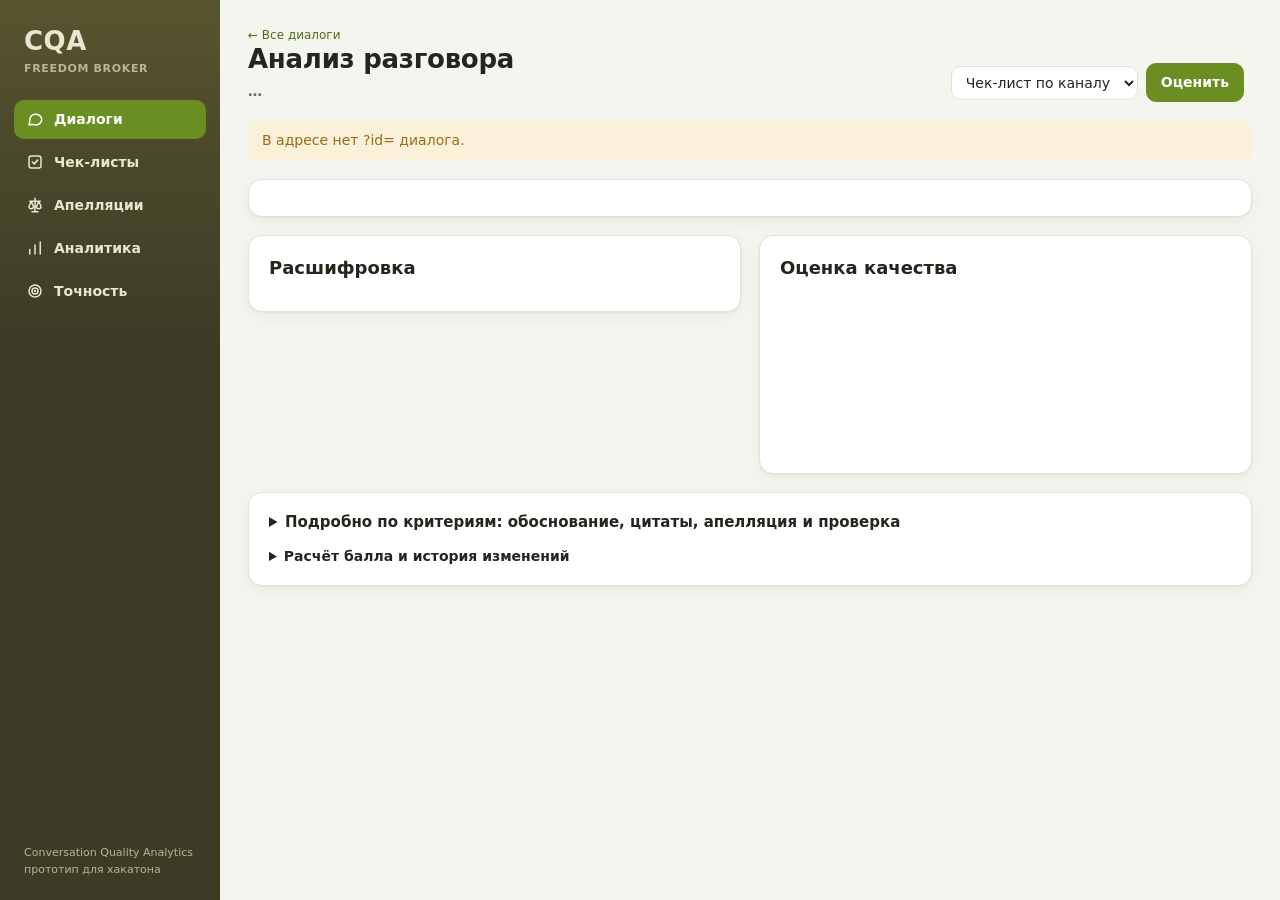
<file: static/conversation.html>
<!doctype html>
<html lang="ru">
<head>
<meta charset="utf-8">
<meta name="viewport" content="width=device-width, initial-scale=1">
<title>Анализ разговора · CQA</title>
<link rel="stylesheet" href="app.css">
</head>
<body>
<div class="app">
<aside class="side" id="side" data-page="dialogs"></aside>
<div class="main">
  <header class="page-head">
    <div>
      <div class="small"><a href="index.html">← Все диалоги</a></div>
      <h1>Анализ разговора</h1>
      <div id="subtitle" class="sub">…</div>
    </div>
    <span class="spacer"></span>
    <div class="toolbar">
      <select id="checklist" aria-label="Чек-лист">
        <option value="">Чек-лист по каналу</option>
        <option value="official-chat">official-chat</option>
        <option value="official-voice">official-voice</option>
      </select>
      <button type="button" id="btn-eval" class="primary">Оценить</button>
      <span id="busy" class="small"></span>
    </div>
  </header>
  <p id="notice" class="notice" aria-live="polite"></p>

  <section class="panel timeline-panel" aria-label="Хронология разговора">
    <div id="timeline" class="timeline"></div>
    <div id="player" class="player" hidden>
      <button type="button" id="play" class="play" aria-label="Воспроизвести"></button>
      <span id="time" class="time">0:00 / 0:00</span>
      <input type="range" id="seek" min="0" max="1000" value="0" aria-label="Перемотка">
    </div>
    <div id="legend" class="legend"></div>
    <audio id="audio" hidden preload="metadata"></audio>
  </section>

  <div class="conv-grid">
    <section class="panel transcript" aria-label="Расшифровка">
      <h2>Расшифровка</h2>
      <div id="messages"></div>
    </section>

    <section class="panel" aria-label="Оценка качества">
      <h2>Оценка качества</h2>
      <div class="score-row">
        <div id="donut" class="donut"></div>
        <ul id="crit-list" class="crit-list"></ul>
      </div>
      <div id="violations" class="alert-bad" hidden></div>
      <div id="why" class="why" hidden></div>
      <div id="meta" class="small meta-line"></div>
    </section>
  </div>

  <section class="panel">
    <details id="cards-box" class="cards-box">
      <summary>Подробно по критериям: обоснование, цитаты, апелляция и проверка</summary>
      <div id="cards"></div>
    </details>
    <details id="ledger-box" style="margin-top:12px">
      <summary>Расчёт балла и история изменений</summary>
      <div class="wrap" style="margin-top:10px">
        <table class="ledger"><thead><tr><th>Критерий</th><th>Вердикт</th><th>Источник</th><th>Вес</th><th>Вес после N/A</th><th>Баллы</th></tr></thead>
          <tbody id="ledger"></tbody></table>
      </div>
      <p id="history" class="small"></p>
    </details>
  </section>
</div>
</div>
<script src="shell.js"></script>
<script src="conversation.js" defer></script>
</body>
</html>
</file>
<file: static/app.css>
/* CQA design system: olive / cream palette, sidebar workspace layout */
:root {
  --bg:#f4f5ef; --panel:#ffffff; --ink:#24251c; --muted:#6b6d5f; --line:#e2e3d8; --line-2:#eeefe6;
  --side:#3d3b26; --side-2:#57542f; --side-ink:#e9e6d2; --side-muted:#b9b59a;
  --accent:#6b8e23; --accent-ink:#4f6b16; --accent-bg:#eef3e0; --cream:#f3ecc9; --cream-line:#e2d59c;
  --client:#5d5838; --operator:#7fa22f; --bot:#b9bba9;
  --ok:#4f7a1f; --ok-bg:#e9f2dc; --bad:#b0412b; --bad-bg:#fbe9e4; --warn:#9c6a12; --warn-bg:#fbf0d9;
  --na:#7b7d70; --na-bg:#efefe8; --hl:#f6e7a1;
  --radius:14px; --shadow:0 1px 2px rgba(40,40,20,.05), 0 4px 16px rgba(40,40,20,.05);
}
* { box-sizing:border-box; }
[hidden] { display:none !important; }
html, body { height:100%; }
body { margin:0; font:14px/1.5 "Inter", "Segoe UI", system-ui, -apple-system, sans-serif; background:var(--bg); color:var(--ink); }
a { color:var(--accent-ink); text-decoration:none; } a:hover { text-decoration:underline; }
h1 { font-size:26px; line-height:1.2; margin:0; font-weight:800; letter-spacing:-.01em; }
h2 { font-size:18px; margin:0 0 12px; font-weight:750; }
h3 { font-size:14px; margin:0; }
button, select, input, textarea { font:inherit; color:inherit; }

/* ---------- app shell ---------- */
.app { display:grid; grid-template-columns:220px minmax(0,1fr); min-height:100vh; background:linear-gradient(90deg, var(--side) 220px, transparent 220px); }
.side { background:linear-gradient(180deg, var(--side-2) 0%, var(--side) 38%); color:var(--side-ink);
        padding:22px 14px; position:sticky; top:0; height:100vh; display:flex; flex-direction:column; gap:22px; }
.logo { font-size:26px; font-weight:900; letter-spacing:.02em; padding:0 10px; }
.logo small { display:block; font-size:11px; font-weight:600; letter-spacing:.06em; color:var(--side-muted); text-transform:uppercase; }
.side-nav { display:flex; flex-direction:column; gap:4px; }
.side-nav a { display:flex; align-items:center; gap:10px; padding:9px 12px; border-radius:10px; color:var(--side-ink); font-weight:600; }
.side-nav a:hover { background:rgba(255,255,255,.08); text-decoration:none; }
.side-nav a[aria-current="page"] { background:var(--accent); color:#fff; }
.side-nav svg { width:18px; height:18px; flex:none; }
.side-foot { margin-top:auto; font-size:11px; color:var(--side-muted); padding:0 10px; }
.main { min-width:0; padding:26px 28px 40px; display:flex; flex-direction:column; gap:18px; }
.page-head { display:flex; align-items:flex-end; gap:16px; flex-wrap:wrap; }
.page-head .sub { color:var(--muted); font-weight:600; margin-top:6px; }
.page-head .spacer, .spacer { flex:1; }
.toolbar { display:flex; gap:8px; align-items:center; flex-wrap:wrap; }
@media (max-width:860px) {
  .app { grid-template-columns:1fr; background:none; }
  .side { position:static; height:auto; flex-direction:row; align-items:center; padding:10px 12px; gap:12px; overflow-x:auto; }
  .side-nav { flex-direction:row; } .side-nav a span { display:none; } .side-foot { display:none; }
  .logo { font-size:20px; } .logo small { display:none; }
  .main { padding:16px; }
}

/* ---------- primitives ---------- */
.panel { background:var(--panel); border:1px solid var(--line); border-radius:var(--radius); padding:18px 20px; box-shadow:var(--shadow); }
button { padding:8px 14px; border:1px solid var(--line); border-radius:10px; background:#fff; cursor:pointer; font-weight:600; }
button:hover { border-color:#cfd1c2; }
button.primary { background:var(--accent); color:#fff; border-color:var(--accent); }
button.primary:hover { background:var(--accent-ink); }
button.ghost { background:transparent; border-color:var(--accent); color:var(--accent-ink); }
button:disabled { opacity:.5; cursor:not-allowed; }
select, input[type=text], input:not([type]), textarea { padding:7px 10px; border:1px solid var(--line); border-radius:10px; background:#fff; }
.badge { display:inline-block; font-size:12px; font-weight:650; padding:2px 9px; border-radius:999px; background:var(--na-bg); color:var(--na); white-space:nowrap; }
.badge.ok { background:var(--ok-bg); color:var(--ok); } .badge.bad { background:var(--bad-bg); color:var(--bad); }
.badge.warn { background:var(--warn-bg); color:var(--warn); }
.notice { margin:0; padding:10px 14px; border-radius:10px; background:var(--warn-bg); color:var(--warn); }
.notice:empty { display:none; }
.small { font-size:12px; color:var(--muted); }
.kpis { display:grid; grid-template-columns:repeat(auto-fit, minmax(160px, 1fr)); gap:12px; }
.kpi { background:var(--panel); border:1px solid var(--line); border-radius:var(--radius); padding:14px 16px; box-shadow:var(--shadow); }
.kpi .n { font-size:28px; font-weight:850; letter-spacing:-.02em; } .kpi .l { font-size:12px; color:var(--muted); font-weight:600; }
.kpi.bad .n { color:var(--bad); } .kpi.ok .n { color:var(--accent-ink); }
.wrap { overflow-x:auto; }

/* ---------- tables ---------- */
table { border-collapse:separate; border-spacing:0; width:100%; background:var(--panel); border:1px solid var(--line); border-radius:var(--radius); overflow:hidden; }
th, td { padding:9px 10px; border-bottom:1px solid var(--line-2); text-align:left; white-space:nowrap; }
tbody tr:last-child td { border-bottom:0; }
tbody tr:hover td { background:#fafbf6; }
th { font-size:12px; color:var(--muted); font-weight:700; background:#f8f9f3; }
td.v { text-align:center; font-size:12px; font-weight:700; }
td.v span { display:inline-block; min-width:34px; padding:2px 6px; border-radius:6px; }
td.v.YES span, td.v.full span { background:var(--ok-bg); color:var(--ok); }
td.v.NO span, td.v.zero span { background:var(--bad-bg); color:var(--bad); }
td.v.part span { background:var(--warn-bg); color:var(--warn); }
td.v.NA span { background:var(--na-bg); color:var(--na); }
.score { font-weight:800; }
.scorebar { display:inline-block; width:54px; height:6px; border-radius:3px; background:var(--line-2); vertical-align:middle; margin-left:6px; overflow:hidden; }
.scorebar i { display:block; height:100%; background:var(--accent); }
progress { width:160px; accent-color:var(--accent); }

/* ---------- conversation: timeline + player ---------- */
.timeline-panel { padding:16px 20px 14px; }
.timeline { overflow-x:auto; }
.timeline svg { width:100%; min-width:640px; height:auto; display:block; cursor:pointer; }
.timeline .lane-label { font:700 13px "Inter", system-ui, sans-serif; fill:var(--ink); }
.timeline .axis { font:11px system-ui, sans-serif; fill:var(--muted); }
.player { display:flex; align-items:center; gap:12px; margin-top:8px; }
.play { width:40px; height:40px; border-radius:50%; background:var(--accent); color:#fff; border:0; display:grid; place-items:center; padding:0; flex:none; }
.play svg { width:16px; height:16px; }
.player .time { font-variant-numeric:tabular-nums; font-weight:600; color:var(--muted); min-width:96px; }
.player input[type=range] { flex:1; accent-color:var(--accent); }
.legend { display:flex; gap:14px; font-size:12px; color:var(--muted); margin-top:6px; flex-wrap:wrap; }
.legend i { display:inline-block; width:10px; height:10px; border-radius:3px; margin-right:5px; vertical-align:-1px; }

.conv-grid { display:grid; grid-template-columns:minmax(0,1fr) minmax(0,1fr); gap:18px; align-items:start; }
@media (max-width:1080px) { .conv-grid { grid-template-columns:1fr; } }
.transcript { max-height:calc(100vh - 120px); overflow:auto; position:sticky; top:16px; }
#messages { display:flex; flex-direction:column; }
.msg { padding:10px 12px; border-bottom:1px solid var(--line-2); border-radius:10px; transition:background .3s, box-shadow .3s; scroll-margin:80px; }
.msg .meta { font-size:12px; color:var(--muted); margin-bottom:2px; display:flex; gap:10px; }
.msg .meta .t { font-variant-numeric:tabular-nums; }
.msg .meta b { color:var(--ink); }
.msg.operator .meta b { color:var(--accent-ink); }
.msg.bot, .msg.system { color:var(--na); font-size:13px; }
.msg.bot .text, .msg.system .text { font-style:italic; }
.msg.playing { background:#f8f9f1; }
.msg.focus { background:var(--cream); box-shadow:inset 3px 0 0 var(--accent); }
.msg mark { background:var(--hl); padding:0 2px; border-radius:3px; }
.missing { margin:6px 0; padding:8px 12px; border:2px dashed var(--bad); border-radius:10px; color:var(--bad); font-size:13px; background:var(--bad-bg); }

.score-row { display:flex; gap:22px; align-items:center; flex-wrap:wrap; }
.donut { position:relative; width:150px; height:150px; flex:none; }
.donut svg { width:150px; height:150px; transform:rotate(-90deg); }
.donut .val { position:absolute; inset:0; display:grid; place-content:center; text-align:center; }
.donut .val b { font-size:34px; font-weight:850; letter-spacing:-.02em; line-height:1; }
.donut .val span { color:var(--muted); font-weight:600; }
.donut.changed .val b { color:var(--accent); }
.crit-list { list-style:none; margin:0; padding:0; flex:1; min-width:240px; }
.crit-list li { display:grid; grid-template-columns:26px 1fr auto; gap:10px; align-items:center; padding:7px 0; border-bottom:1px solid var(--line-2); cursor:pointer; }
.crit-list li:last-child { border-bottom:0; }
.crit-list .ic { width:24px; height:24px; border-radius:7px; display:grid; place-items:center; font-size:13px; font-weight:900; }
.ic.ok { background:var(--ok-bg); color:var(--ok); } .ic.bad { background:var(--bad-bg); color:var(--bad); }
.ic.warn { background:var(--warn-bg); color:var(--warn); } .ic.na { background:var(--na-bg); color:var(--na); }
.crit-list .pts { font-weight:800; font-variant-numeric:tabular-nums; }
.pts .of { color:var(--muted); font-weight:600; }
.pts.ok { color:var(--accent-ink); } .pts.bad { color:var(--bad); } .pts.warn { color:var(--warn); }
.alert-bad { padding:10px 14px; border-radius:10px; background:var(--bad-bg); color:var(--bad); font-weight:600; margin-top:14px; }
.why { border-top:1px solid var(--line); margin-top:16px; padding-top:14px; }
.why h3 { font-size:15px; margin-bottom:8px; }
.why-item { padding:10px 0; border-bottom:1px solid var(--line-2); }
.why-item:last-child { border-bottom:0; }
.why-item .t { font-weight:700; } .why-item .r { color:var(--muted); margin:3px 0; }
.why-item .rec { margin:4px 0 8px; } .why-item .rec::before { content:"→ "; color:var(--accent); font-weight:800; }
.why-item .btns { display:flex; gap:8px; flex-wrap:wrap; }
.why-item .btns button { padding:5px 11px; font-size:13px; border-radius:8px; }
.meta-line { margin-top:12px; }

/* detail cards */
details > summary { cursor:pointer; font-weight:700; }
.cards-box > summary { font-size:15px; }
.card { border:1px solid var(--line); border-radius:12px; padding:12px 14px; margin:12px 0; scroll-margin:20px; }
.card.flag { border-left:4px solid var(--warn); }
.card.focus { box-shadow:0 0 0 3px var(--accent-bg), 0 0 0 1px var(--accent); }
.card h3 { display:flex; gap:8px; align-items:center; flex-wrap:wrap; font-size:15px; }
.card .why-text { margin:8px 0; }
.card .ev { display:block; margin:4px 0; font-size:13px; }
.card details { margin-top:8px; } .card summary { color:var(--muted); font-size:13px; font-weight:600; }
.card form { display:grid; gap:8px; margin-top:8px; }
.card textarea { min-height:60px; }
.ledger td, .ledger th { font-size:12px; padding:5px 8px; }
.ledger tr.changed td { animation:flash 1.6s ease-out; }
@keyframes flash { from { background:var(--hl); } to { background:transparent; } }
.linklike { border:0; background:none; padding:0 6px 0 0; color:var(--accent-ink); cursor:pointer; font-weight:600; }
</file>
